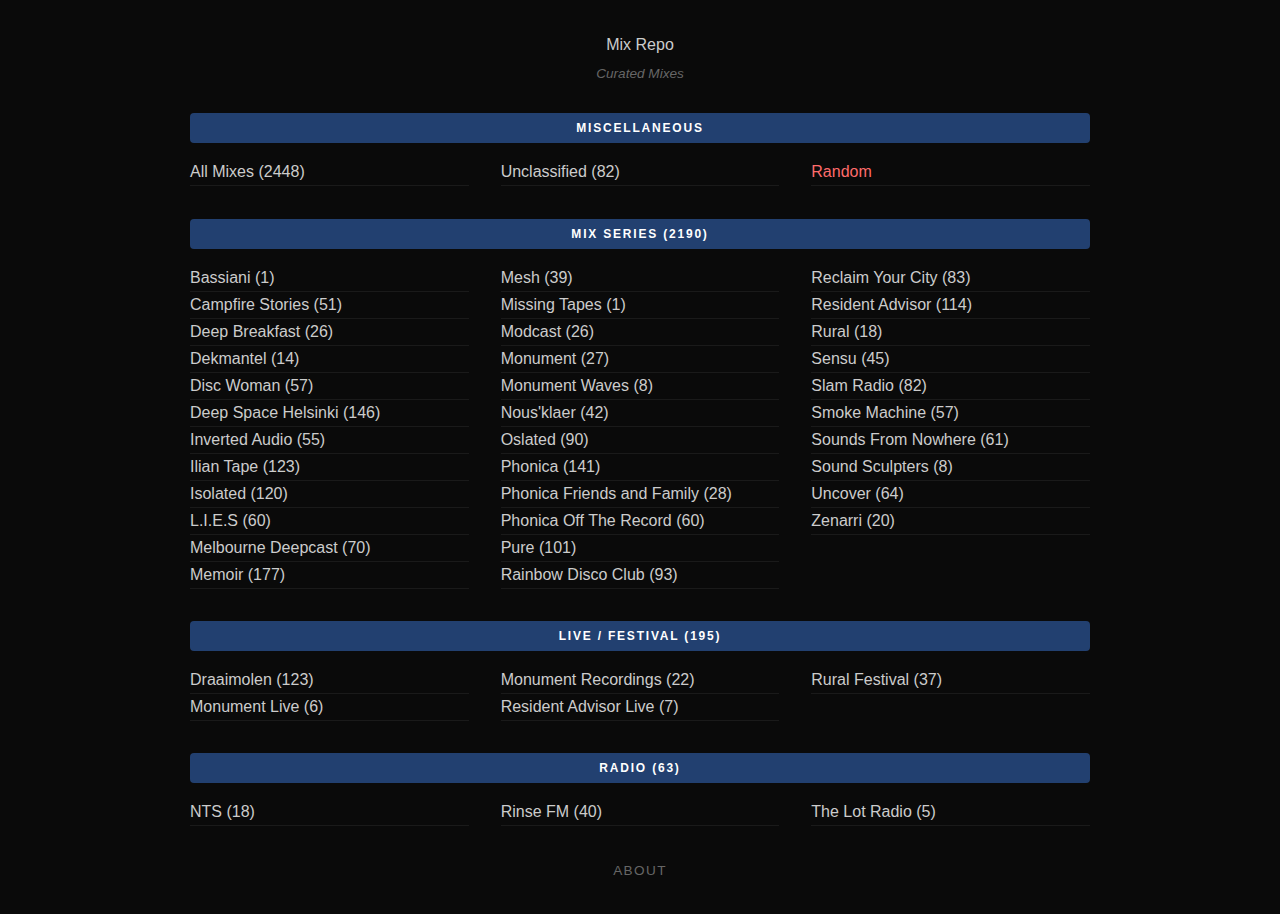
<file: index.html>
<!DOCTYPE html>
<html lang="en">

<head>
  <meta charset="UTF-8">
  <title>Mix Repo</title>
  <meta name="viewport" content="width=device-width, initial-scale=1.0">
  <meta name="description" content="A curated collection of music mixes from SoundCloud. Browse by series, explore all, or discover something new at random.">
  <link rel="stylesheet" href="index.css">
  <link rel="icon" href="favicon.svg" type="image/svg+xml">
</head>

<body>
  <div class="landing-container">
    <a href="https://github.com/yujiacun/music" class="site-title" target="_blank">Mix Repo</a>
    <div class="site-tagline">Curated Mixes</div>

    <div class="section">
      <h2 class="section-title">Miscellaneous</h2>
      <div class="link-grid link-grid-2col">
        <a href="all.html" class="link-item" data-group="all">All Mixes</a>
        <a href="tracks.html?group=Unclassified" class="link-item" data-group="Unclassified">Unclassified</a>
        <a href="random.html" class="link-item link-item-red">Random</a>
      </div>
    </div>

    <div class="section">
      <a href="all.html?type=mix" class="section-title" data-type="mix">Mix Series</a>
      <div class="link-grid link-grid-2col">
        <a href="tracks.html?group=Bassiani"                class="link-item" data-group="Bassiani">Bassiani</a>
        <a href="tracks.html?group=Camp"                    class="link-item" data-group="Camp">Campfire Stories</a>
        <a href="tracks.html?group=DeepBreakfast"           class="link-item" data-group="DeepBreakfast">Deep Breakfast</a>
        <a href="tracks.html?group=Dekmantel"               class="link-item" data-group="Dekmantel">Dekmantel</a>
        <a href="tracks.html?group=DiscWom"                  class="link-item" data-group="DiscWom">Disc Woman</a>
        <a href="tracks.html?group=DSH"                     class="link-item" data-group="DSH">Deep Space Helsinki</a>
        <a href="tracks.html?group=IA"                      class="link-item" data-group="IA">Inverted Audio</a>
        <a href="tracks.html?group=Ilian"                   class="link-item" data-group="Ilian">Ilian Tape</a>
        <a href="tracks.html?group=Isolated"                class="link-item" data-group="Isolated">Isolated</a>
        <a href="tracks.html?group=LIES"                    class="link-item" data-group="LIES">L.I.E.S</a>
        <a href="tracks.html?group=MDC"                     class="link-item" data-group="MDC">Melbourne Deepcast</a>
        <a href="tracks.html?group=Memoir"                  class="link-item" data-group="Memoir">Memoir</a>
        <a href="tracks.html?group=Mesh"                    class="link-item" data-group="Mesh">Mesh</a>
        <a href="tracks.html?group=MissTape"                class="link-item" data-group="MissTape">Missing Tapes</a>
        <a href="tracks.html?group=Modcast"                 class="link-item" data-group="Modcast">Modcast</a>
        <a href="tracks.html?group=Monument"                class="link-item" data-group="Monument">Monument</a>
        <a href="tracks.html?group=MonumentWaves"           class="link-item" data-group="MonumentWaves">Monument Waves</a>
        <a href="tracks.html?group=Nousklaer"               class="link-item" data-group="Nousklaer">Nous'klaer</a>
        <a href="tracks.html?group=Oslated"                 class="link-item" data-group="Oslated">Oslated</a>
        <a href="tracks.html?group=Phonica"                 class="link-item" data-group="Phonica">Phonica</a>
        <a href="tracks.html?group=PhonicaFRDFAM"           class="link-item" data-group="PhonicaFRDFAM">Phonica Friends and Family</a>
        <a href="tracks.html?group=PhonicaOff"              class="link-item" data-group="PhonicaOff">Phonica Off The Record</a>
        <a href="tracks.html?group=Pure"                    class="link-item" data-group="Pure">Pure</a>
        <a href="tracks.html?group=RDC"                     class="link-item" data-group="RDC">Rainbow Disco Club</a>
        <a href="tracks.html?group=RYC"                     class="link-item" data-group="RYC">Reclaim Your City</a>
        <a href="tracks.html?group=RA"                      class="link-item" data-group="RA">Resident Advisor</a>
        <a href="tracks.html?group=Rural"                   class="link-item" data-group="Rural">Rural</a>
        <a href="tracks.html?group=Sensu"                   class="link-item" data-group="Sensu">Sensu</a>
        <a href="tracks.html?group=Slam"                    class="link-item" data-group="Slam">Slam Radio</a>
        <a href="tracks.html?group=Smoke"                   class="link-item" data-group="Smoke">Smoke Machine</a>
        <a href="tracks.html?group=SoundsNowhere"           class="link-item" data-group="SoundsNowhere">Sounds From Nowhere</a>
        <a href="tracks.html?group=SoundSculpters"          class="link-item" data-group="SoundSculpters">Sound Sculpters</a>
        <a href="tracks.html?group=Uncover"                 class="link-item" data-group="Uncover">Uncover</a>
        <a href="tracks.html?group=Zenarri"                 class="link-item" data-group="Zenarri">Zenarri</a>
      </div>
    </div>

    <div class="section">
      <a href="all.html?type=live" class="section-title" data-type="live">Live / Festival</a>
      <div class="link-grid link-grid-2col">
        <a href="tracks.html?group=Draaimolen"              class="link-item" data-group="Draaimolen">Draaimolen</a>
        <a href="tracks.html?group=MonumentLive"            class="link-item" data-group="MonumentLive">Monument Live</a>
        <a href="tracks.html?group=MonumentRecordings"      class="link-item" data-group="MonumentRecordings">Monument Recordings</a>
        <a href="tracks.html?group=RALive"                  class="link-item" data-group="RALive">Resident Advisor Live</a>
        <a href="tracks.html?group=RuralFestival"           class="link-item" data-group="RuralFestival">Rural Festival</a>
      </div>
    </div>

    <div class="section">
      <a href="all.html?type=radio" class="section-title" data-type="radio">Radio</a>
      <div class="link-grid link-grid-2col">
        <a href="tracks.html?group=NTS"                     class="link-item" data-group="NTS">NTS</a>
        <a href="tracks.html?group=Rinse"                   class="link-item" data-group="Rinse">Rinse FM</a>
        <a href="tracks.html?group=LOT"                     class="link-item" data-group="LOT">The Lot Radio</a>
      </div>
    </div>

    <div class="section section-footer">
      <a href="about.html" class="link-item link-item-subtle">About</a>
    </div>
  </div>

  <script src="mix_all.js"></script>
  <script>
    document.querySelectorAll('.link-item[data-group]').forEach(link => {
      const group = link.dataset.group;
      let count;
      if (group === 'all') {
        count = tracks.length;
      } else {
        count = tracks.filter(t => t.group === group).length;
      }
      link.textContent = link.textContent + ' (' + count + ')';
    });

    // Add counts to section titles
    const typeMap = { NTS: 'radio', LOT: 'radio', Rinse: 'radio', Draaimolen: 'live', MonumentLive: 'live', MonumentRecordings: 'live', RALive: 'live', RuralFestival: 'live' };
    const getType = g => typeMap[g] || 'mix';
    document.querySelectorAll('.section-title[data-type]').forEach(title => {
      const type = title.dataset.type;
      const count = tracks.filter(t => getType(t.group) === type).length;
      title.textContent = title.textContent + ' (' + count + ')';
    });
  </script>
</body>

</html>
</file>
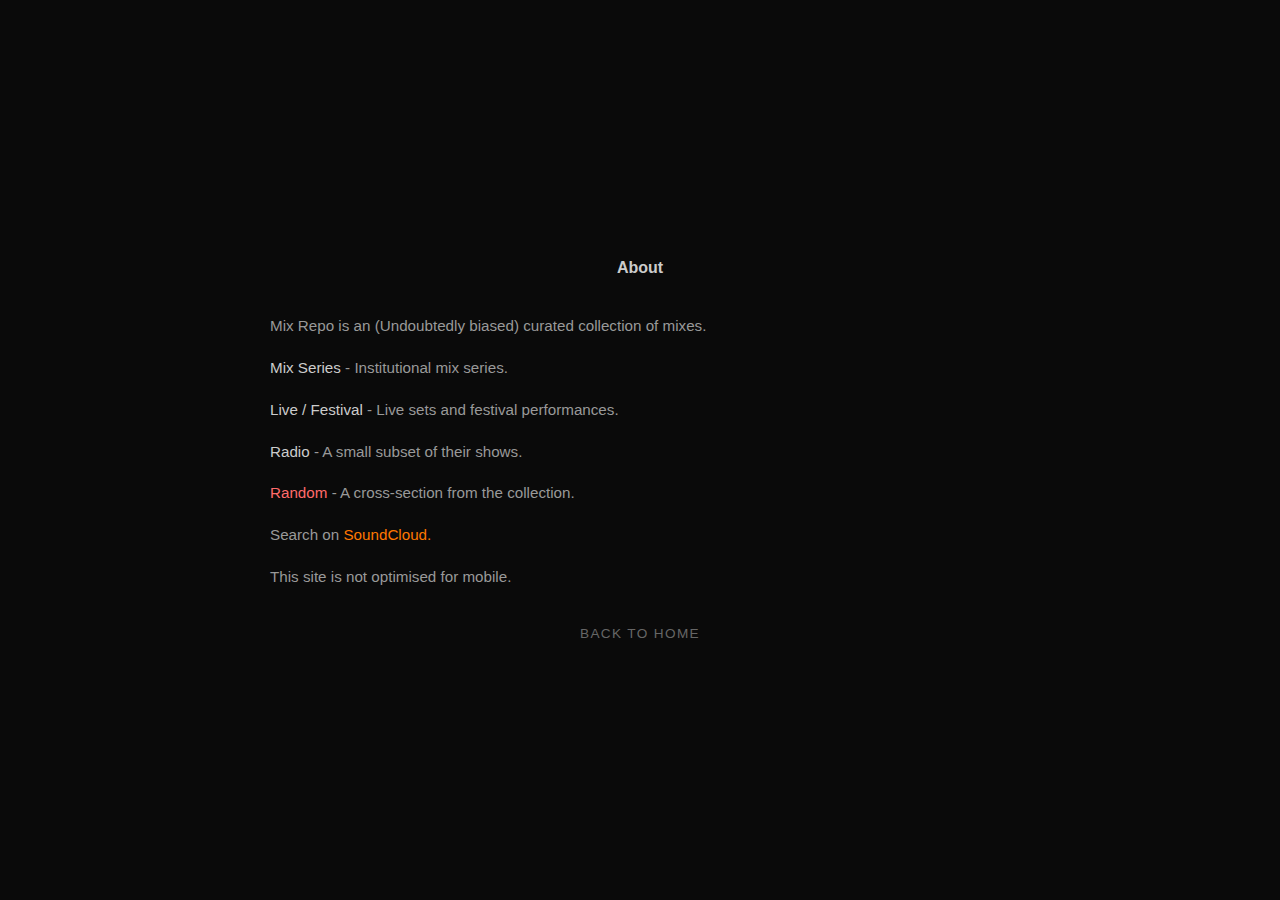
<file: about.html>
<!DOCTYPE html>
<html lang="en">

<head>
  <meta charset="UTF-8">
  <title>About - Mix Repo</title>
  <meta name="viewport" content="width=device-width, initial-scale=1.0">
  <meta name="description" content="About Mix Repo - a curated collection of music mixes from SoundCloud.">
  <link rel="stylesheet" href="index.css">
  <link rel="icon" href="favicon.svg" type="image/svg+xml">
</head>

<body>
  <div class="landing-container">
    <h1 class="site-title site-title-static">About</h1>

    <div class="section">
      <div class="about-text">
        <p>Mix Repo is an (Undoubtedly biased) curated collection of mixes.</p>
        <p><a href="all.html?type=mix">Mix Series</a> - Institutional mix series.</p>
        <p><a href="all.html?type=live">Live / Festival</a> - Live  sets and festival performances.</p>
        <p><a href="all.html?type=radio">Radio</a> - A small subset of their shows.</p>
        <p><a href="random.html" class="link-red">Random</a> - A cross-section from the collection.</p>
        <p>Search on <a href="https://soundcloud.com" target="_blank" class="link-orange">SoundCloud.</a></p>
        <p>This site is not optimised for mobile.</p>
      </div>
    </div>

    <div class="section section-footer">
      <a href="index.html" class="link-item link-item-subtle">Back to Home</a>
    </div>
  </div>
</body>

</html>
</file>
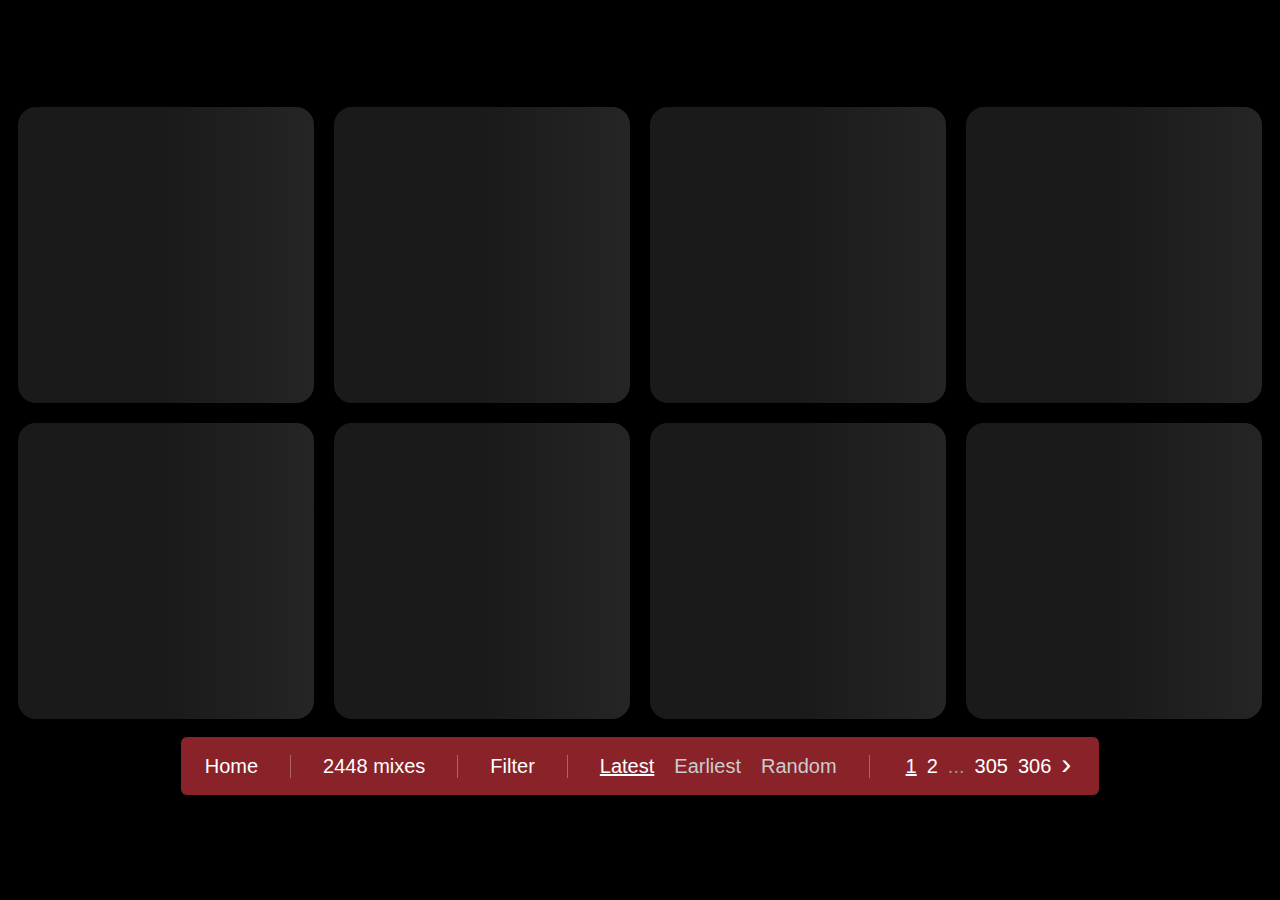
<file: all.html>
<!DOCTYPE html>
<html lang="en">
<head>
  <meta charset="UTF-8">
  <title>All Mixes - Mix Repo</title>
  <meta name="description" content="Browse all curated mixes on Mix Repo. Filter by series, sort by latest, earliest, or random.">
  <meta name="viewport" content="width=device-width, initial-scale=1.0">
  <link rel="stylesheet" href="tracks.css">
  <link rel="icon" href="favicon.svg" type="image/svg+xml">
</head>

<body>

  <div class="container">
    <button class="arrow" id="prev">&#8592;</button>
    <div class="sc-grid" id="grid"></div>
    <button class="arrow" id="next">&#8594;</button>
  </div>

  <div class="bottom-nav">
    <a href="index.html" class="home-link">Home</a>
    <span class="track-count" id="trackCount"></span>
    <button class="filter-btn" id="filterBtn">Filter</button>
    <div class="sort-controls">
      <button class="sort-btn active" id="sortLatest">Latest</button>
      <button class="sort-btn" id="sortEarliest">Earliest</button>
      <button class="sort-btn" id="sortRandom">Random</button>
    </div>
    <div class="page-numbers" id="pageNumbers"></div>
  </div>

  <div class="filter-overlay" id="filterOverlay">
    <div class="filter-popup">
      <div class="filter-groups" id="filterGroups"></div>
      <div class="filter-actions">
        <button class="filter-clear" id="filterClearBtn">Clear</button>
        <button class="filter-apply" id="filterApplyBtn">Apply</button>
      </div>
    </div>
  </div>

  <script src="mix_all.js"></script>
  <script src="utils.js"></script>
  <script src="all.js"></script>

</body>
</html>
</file>
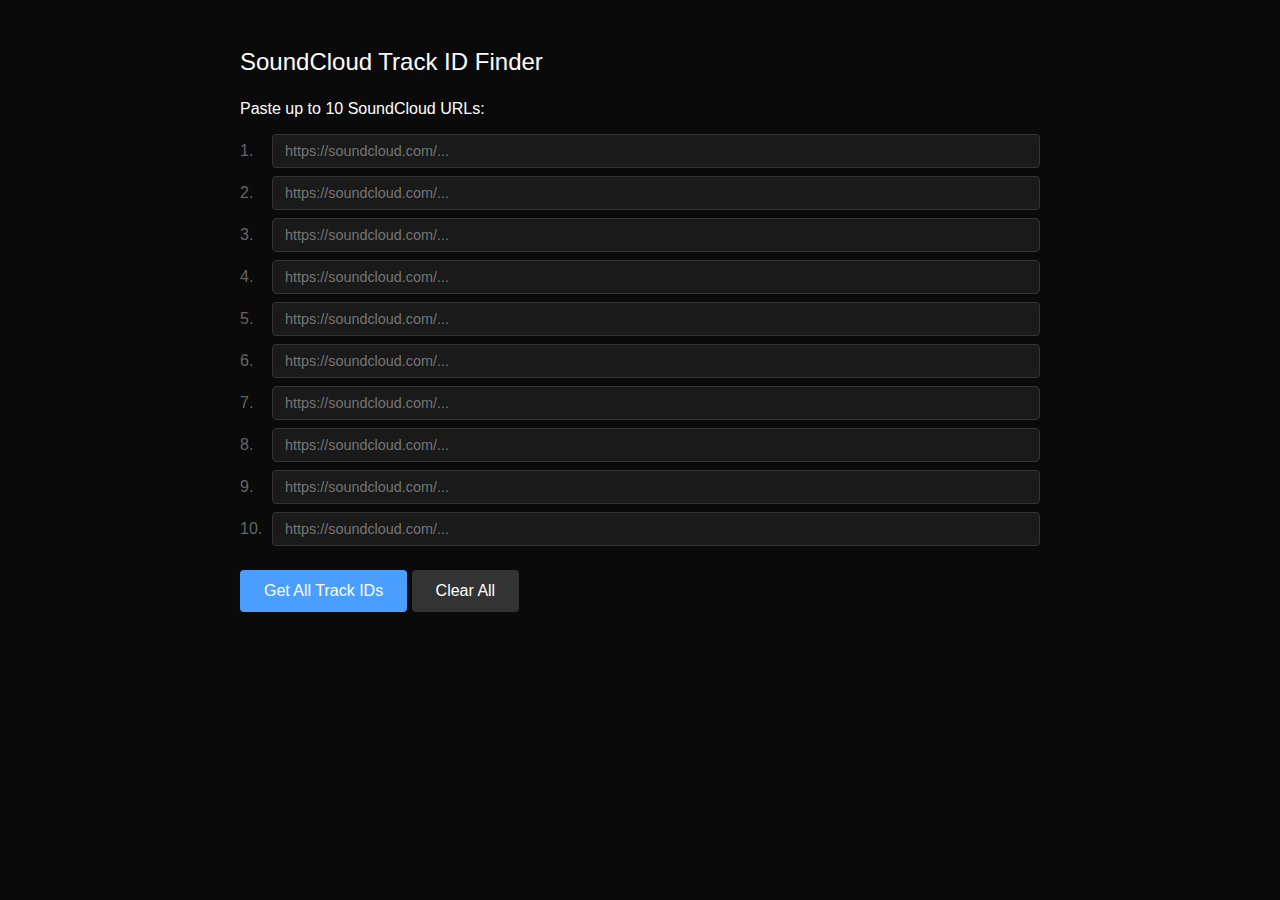
<file: get-track-id.html>
<!DOCTYPE html>
<html lang="en">
<head>
  <meta charset="UTF-8">
  <title>SoundCloud Track ID Finder</title>
  <meta name="viewport" content="width=device-width, initial-scale=1.0">
  <link rel="icon" href="favicon.svg" type="image/svg+xml">
  <style>
    body {
      font-family: -apple-system, BlinkMacSystemFont, 'Segoe UI', Roboto, sans-serif;
      background: #0a0a0a;
      color: #fff;
      padding: 2rem;
      max-width: 800px;
      margin: 0 auto;
    }
    h1 {
      font-size: 1.5rem;
      font-weight: 300;
      margin-bottom: 1.5rem;
    }
    .input-row {
      display: flex;
      gap: 0.5rem;
      margin-bottom: 0.5rem;
      align-items: center;
    }
    .input-row span {
      color: #666;
      width: 1.5rem;
    }
    input {
      flex: 1;
      padding: 0.5rem 0.75rem;
      font-size: 0.9rem;
      border: 1px solid #333;
      border-radius: 4px;
      background: #1a1a1a;
      color: #fff;
    }
    button {
      padding: 0.75rem 1.5rem;
      background: #4a9eff;
      color: #fff;
      border: none;
      border-radius: 4px;
      font-size: 1rem;
      cursor: pointer;
      margin-top: 1rem;
    }
    button:hover {
      background: #6bb3ff;
    }
    #result {
      margin-top: 1.5rem;
      padding: 1rem;
      background: #1a1a1a;
      border-radius: 4px;
      display: none;
    }
    #result.show {
      display: block;
    }
    .error {
      color: #e63946;
    }
    .success {
      color: #4a9eff;
    }
    .code-output {
      margin-top: 1rem;
      padding: 0.75rem;
      background: #000;
      border-radius: 4px;
      font-family: monospace;
      font-size: 0.85rem;
      white-space: pre-wrap;
      word-break: break-all;
      max-height: 400px;
      overflow-y: auto;
    }
    .copy-btn {
      margin-top: 0.5rem;
      padding: 0.5rem 1rem;
      font-size: 0.85rem;
      background: #333;
    }
    .copy-btn:hover {
      background: #444;
    }
    .status {
      font-size: 0.85rem;
      margin-top: 0.5rem;
    }
  </style>
</head>
<body>
  <h1>SoundCloud Track ID Finder</h1>
  <p>Paste up to 10 SoundCloud URLs:</p>

  <div id="inputs"></div>

  <button onclick="getAllTrackIds()">Get All Track IDs</button>
  <button onclick="clearAll()" style="background:#333;">Clear All</button>

  <div id="result">
    <div id="output"></div>
  </div>

  <script>
    // Create 10 input rows
    const inputsDiv = document.getElementById('inputs');
    for (let i = 0; i < 10; i++) {
      const row = document.createElement('div');
      row.className = 'input-row';
      row.innerHTML = `
        <span>${i + 1}.</span>
        <input type="text" id="url${i}" placeholder="https://soundcloud.com/...">
      `;
      inputsDiv.appendChild(row);
    }

    async function getTrackId(url) {
      const oembedUrl = `https://soundcloud.com/oembed?format=json&url=${encodeURIComponent(url)}`;
      const response = await fetch(oembedUrl);

      if (!response.ok) {
        throw new Error('Track not found');
      }

      const text = await response.text();
      if (!text) throw new Error('Empty response - check the URL is a valid track');
      let data;
      try { data = JSON.parse(text); } catch { throw new Error('Invalid response from SoundCloud - URL may not be a track'); }
      const iframeHtml = data.html;
      const match = iframeHtml.match(/tracks%2F(\d+)/);

      if (match) {
        const trackId = match[1];
        const title = data.title || 'Unknown';
        return { id: trackId, title: title };
      } else {
        throw new Error('Could not extract track ID');
      }
    }

    async function getAllTrackIds() {
      const result = document.getElementById('result');
      const output = document.getElementById('output');
      result.className = 'show';
      output.innerHTML = 'Processing...';

      const results = [];
      const errors = [];

      for (let i = 0; i < 10; i++) {
        const url = document.getElementById(`url${i}`).value.trim();

        if (url) {
          try {
            const track = await getTrackId(url);
            results.push(track);
          } catch (err) {
            errors.push(`Row ${i + 1}: ${err.message}`);
          }
        }
      }

      if (results.length === 0 && errors.length === 0) {
        output.innerHTML = '<span class="error">Please enter at least one URL</span>';
        return;
      }

      // Generate tab-separated lines for spreadsheet (ID \t Title)
      const tsvLines = results.map(t => `${t.id}\t${t.title}`).join('\n');

      let html = '';

      if (results.length > 0) {
        html += `<p class="success">Found ${results.length} track(s):</p>`;

        html += `<p style="margin-top:1rem; color:#888;">For spreadsheet (ID + Title):</p>`;
        html += `<div class="code-output" id="tsvLine">${tsvLines}</div>`;
        html += `<button class="copy-btn" onclick="copyTsv()">Copy for Spreadsheet</button>`;
      }

      if (errors.length > 0) {
        html += `<p class="status error">Errors:</p>`;
        html += `<ul>${errors.map(e => `<li class="error">${e}</li>`).join('')}</ul>`;
      }

      output.innerHTML = html;
    }

    function clearAll() {
      for (let i = 0; i < 10; i++) {
        document.getElementById(`url${i}`).value = '';
      }
      const result = document.getElementById('result');
      result.className = '';
      document.getElementById('output').innerHTML = '';
    }

    function copyTsv() {
      const tsv = document.getElementById('tsvLine').textContent;
      navigator.clipboard.writeText(tsv);
      event.target.textContent = 'Copied!';
      setTimeout(() => {
        event.target.textContent = 'Copy for Spreadsheet';
      }, 2000);
    }
  </script>
</body>
</html>
</file>
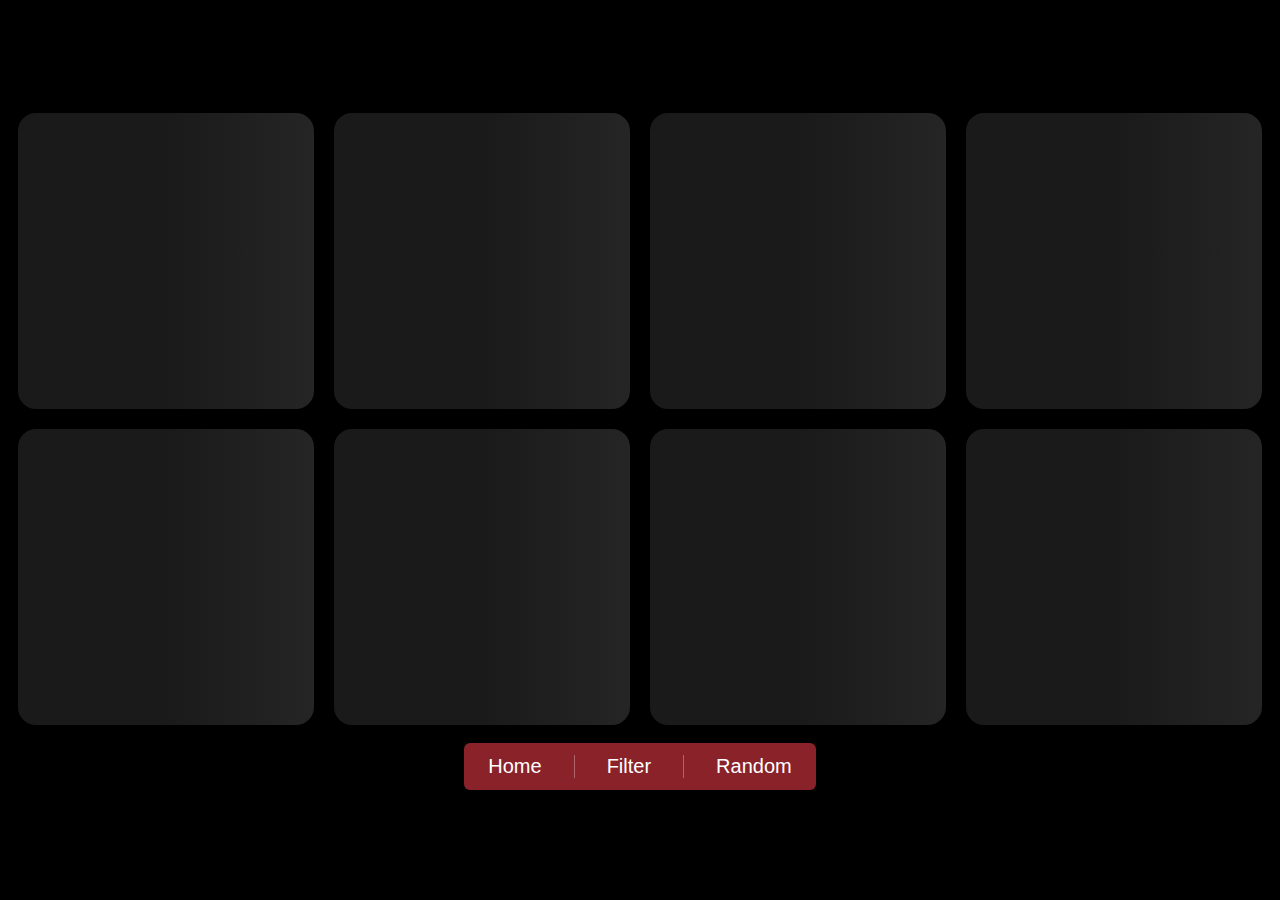
<file: random.html>
<!DOCTYPE html>
<html lang="en">
<head>
  <meta charset="UTF-8">
  <title>Random - Mix Repo</title>
  <meta name="description" content="Discover random mixes from a curated collection on Mix Repo.">
  <meta name="viewport" content="width=device-width, initial-scale=1.0">
  <link rel="stylesheet" href="tracks.css">
  <link rel="icon" href="favicon.svg" type="image/svg+xml">
</head>
<body>

<div class="container">
  <div class="sc-grid" id="grid"></div>
</div>

<div class="bottom-nav">
  <a href="index.html" class="home-link">Home</a>
  <button class="filter-btn" id="filterBtn">Filter</button>
  <button id="shuffleBtn" class="filter-btn" style="border-right:none;padding-right:0;">Random</button>
</div>

<div class="filter-overlay" id="filterOverlay">
  <div class="filter-popup">
    <div class="filter-groups" id="filterGroups"></div>
    <div class="filter-actions">
      <button class="filter-clear" id="filterClearBtn">Clear</button>
      <button class="filter-apply" id="filterApplyBtn">Apply</button>
    </div>
  </div>
</div>

<script src="mix_all.js"></script>
<script src="utils.js"></script>
<script src="random.js"></script>

</body>
</html>
</file>
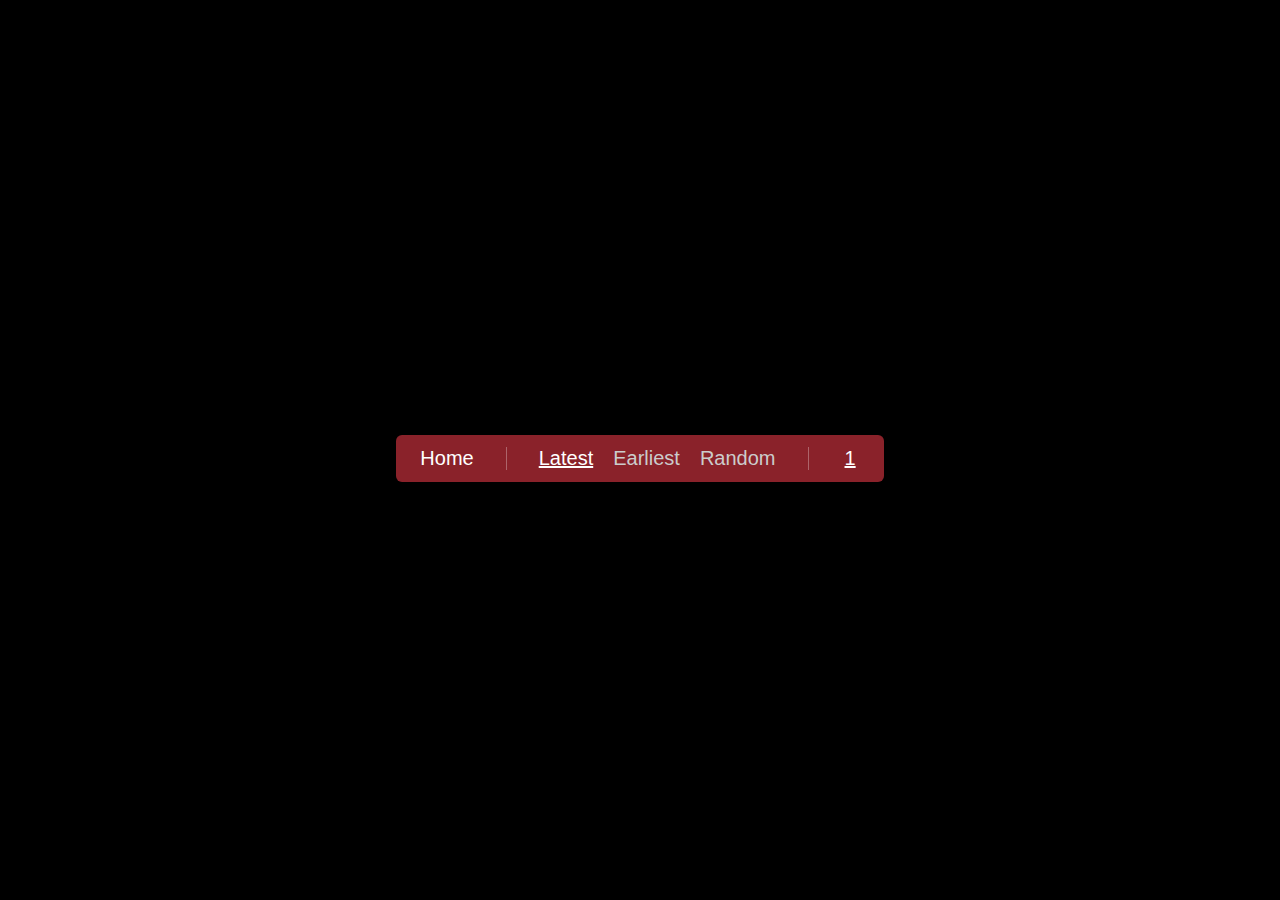
<file: tracks.html>
<!DOCTYPE html>
<html lang="en">
<head>
  <meta charset="UTF-8">
  <title>Mix Repo</title>
  <meta name="description" content="Browse curated mixes on Mix Repo.">
  <meta name="viewport" content="width=device-width, initial-scale=1.0">
  <link rel="stylesheet" href="tracks.css">
  <link rel="icon" href="favicon.svg" type="image/svg+xml">
</head>

<body>

  <div class="container">
    <button class="arrow" id="prev">&#8592;</button>
    <div class="sc-grid" id="grid"></div>
    <button class="arrow" id="next">&#8594;</button>
  </div>

  <div class="bottom-nav">
    <a href="index.html" class="home-link">Home</a>
    <div class="sort-controls">
      <button class="sort-btn active" id="sortLatest">Latest</button>
      <button class="sort-btn" id="sortEarliest">Earliest</button>
      <button class="sort-btn" id="sortRandom">Random</button>
    </div>
    <div class="page-numbers" id="pageNumbers"></div>
  </div>
  <script src="mix_all.js"></script>
  <script src="utils.js"></script>
  <script src="app.js"></script>
  
</body>
</html>
</file>
<file: index.css>
* {
  box-sizing: border-box;
}

body {
  margin: 0;
  background: #0a0a0a;
  color: #fff;
  font-family: -apple-system, BlinkMacSystemFont, 'Segoe UI', Roboto, sans-serif;
  min-height: 100vh;
  display: flex;
  justify-content: center;
  align-items: center;
  padding: 2rem;
}


.landing-container {
  max-width: 900px;
  width: 100%;
}

.site-title {
  display: block;
  color: #ccc;
  text-decoration: none;
  font-size: 1rem;
  padding: 0.25rem 0;
  transition: color 0.2s, padding-left 0.2s;
  text-align: center;
  margin: 0 0 2rem 0;
}

.site-title:hover {
  color: #fff;
  padding-left: 0.5rem;
}

.site-tagline {
  text-align: center;
  color: #666;
  font-size: 0.85rem;
  font-style: italic;
  margin: -1.5rem 0 2rem 0;
}

.site-title-static {
  cursor: default;
}

.site-title-static:hover {
  padding-left: 0;
}


.section {
  margin-bottom: 2rem;
}

.section-title {
  display: block;
  font-size: 0.75rem;
  font-weight: 600;
  text-transform: uppercase;
  letter-spacing: 0.15em;
  color: #fff;
  margin: 0 0 1rem 0;
  padding: 0.5rem 0.75rem;
  background: rgba(50, 100, 180, 0.6);
  border-radius: 4px;
  text-align: center;
  text-decoration: none;
  transition: background 0.2s;
}

.section-title:hover {
  background: rgba(50, 100, 180, 0.8);
}

.link-grid {
  display: flex;
  flex-direction: column;
  gap: 0;
}

.link-grid-2col {
  display: block;
  columns: 3;
  column-gap: 2rem;
}

.link-grid-2col .link-item {
  display: block;
  break-inside: avoid;
}

.link-grid-2col .link-item:last-child {
  border-bottom: 1px solid #1a1a1a;
}

.link-grid-2col::after {
  content: '';
  display: block;
  height: 1px;
}

.link-grid-center {
  align-items: center;
}

.link-grid-center .link-item {
  text-align: center;
}

@media (max-width: 480px) {
  .link-grid-2col {
    columns: 1;
  }
}

.link-item {
  color: #ccc;
  text-decoration: none;
  font-size: 1rem;
  padding: 0.25rem 0;
  transition: color 0.2s, padding-left 0.2s;
  border-bottom: 1px solid #1a1a1a;
}

.link-item:hover {
  color: #fff;
  padding-left: 0.5rem;
}

.link-item-red {
  color: #ff6b6b;
}

.link-item-red:hover {
  color: #ff6b6b;
}

.link-item-subtle {
  color: #666;
  border-bottom: none;
  text-align: center;
  display: block;
  font-size: 0.85rem;
  letter-spacing: 0.1em;
  text-transform: uppercase;
}

.link-item-subtle:hover {
  color: #999;
  padding-left: 0;
}

.about-text {
  color: #999;
  font-size: 0.95rem;
  line-height: 1.7;
  padding: 0 5rem;
}

.about-text p {
  margin: 0 0 1rem 0;
}

.about-text p:last-child {
  color: #999;
}

.about-text a {
  color: #ccc;
  text-decoration: none;
  transition: color 0.2s;
}

.about-text a:hover {
  color: #fff;
}

.about-text a.link-red {
  color: #ff6b6b;
}

.about-text a.link-red:hover {
  color: #ff6b6b;
}

.about-text a.link-orange {
  color: #ff7700;
}

.about-text a.link-orange:hover {
  color: #ff7700;
}

.section-footer {
  margin-top: 1rem;
  margin-bottom: 0;
}

.link-item:last-child {
  border-bottom: none;
}


/* Tablet & Mobile */
@media (max-width: 768px) {
  body {
    padding: 1.5rem;
  }
}

@media (max-width: 480px) {
  .link-item {
    font-size: 0.95rem;
    padding: 0.35rem 0;
  }
}
</file>
<file: tracks.css>
* {
  box-sizing: border-box;
}

html, body {
  margin: 0;
  padding: 0;
  overflow-x: hidden;
}

body {
  background: #000;
  display: flex;
  justify-content: center;
  align-items: center;
  min-height: 100vh;
  flex-direction: column;
  color: #fff;
  font-family: -apple-system, BlinkMacSystemFont, 'Segoe UI', Roboto, sans-serif;
  padding: 1.5rem 0;
}

.container {
  width: 100%;
  max-width: 2000px;
  margin: 0 auto;
  padding: 0 1rem;
}

.sc-grid {
  display: flex;
  flex-wrap: wrap;
  gap: 16px;
  justify-content: center;
}

/* Base: responsive square embeds
   2 rows of 4 must fit on screen with nav (~60px) + page numbers (~50px) + gaps (~48px)
   So each row gets roughly (100vh - 160px) / 2 max height */
.sc-player {
  flex: 1 1 calc(25% - 16px);
  min-width: 280px;
  max-width: 450px;
  aspect-ratio: 1 / 1;
  max-height: calc((100vh - 200px) / 2);
  width: 100%;
  border: 2px solid #000000;
  border-radius: 20px;
  background: linear-gradient(90deg, #1a1a1a 25%, #252525 50%, #1a1a1a 75%);
  background-size: 200% 100%;
  animation: shimmer 1.5s ease-in-out infinite;
}

@keyframes shimmer {
  0% { background-position: 200% 0; }
  100% { background-position: -200% 0; }
}

/* 1440p+ wide screens — 4 columns, larger players */
@media (min-width: 1800px) {
  .sc-player {
    max-width: 500px;
  }
}

/* Smaller desktops / large tablets */
@media (max-width: 1200px) {
  .sc-player {
    flex: 1 1 calc(33.33% - 16px);
    max-width: 380px;
  }
}

/* Tablets */
@media (max-width: 900px) {
  .sc-player {
    flex: 1 1 calc(50% - 16px);
    max-width: 350px;
    max-height: none;
  }

  .bottom-nav {
    gap: 1rem;
  }

  #prev { left: 10px; }
  #next { right: 10px; }
}

/* Mobile */
@media (max-width: 600px) {
  .sc-player {
    flex: 0 0 100%;
    max-width: 100%;
    max-height: none;
  }

  .bottom-nav {
    flex-direction: column;
    gap: 0.75rem;
  }

  #prev, #next {
    display: none;
  }

  .page-numbers {
    font-size: 0.95rem;
  }

  .home-link {
    font-size: 0.95rem;
  }

  .sort-btn {
    font-size: 0.95rem;
  }
}

/* ARROW BUTTONS */
.arrow {
  position: absolute;
  top: 50%;
  transform: translateY(-50%);
  background: rgba(0,0,0,0.7);
  color: #fff;
  border: none;
  font-size: 2rem;
  cursor: pointer;
  padding: 0.5rem 1rem;
  z-index: 10;
  border-radius: 6px;
  user-select: none;
  transition: opacity 0.2s;
}

#prev { left: -70px; }
#next { right: -70px; }

/* BOTTOM NAV */
.bottom-nav {
  display: flex;
  justify-content: center;
  align-items: center;
  gap: 2rem;
  margin-top: 1rem;
  padding: 0.75rem 1.5rem;
  background: rgba(230, 57, 70, 0.6);
  border-radius: 6px;
  flex-wrap: wrap;
}

.track-count {
  color: #fff;
  font-size: 1.25rem;
  padding-right: 2rem;
  border-right: 1px solid rgba(255, 255, 255, 0.3);
}

.home-link {
  color: #fff;
  text-decoration: none;
  font-size: 1.25rem;
  cursor: pointer;
  transition: color 0.2s;
  padding-right: 2rem;
  border-right: 1px solid rgba(255, 255, 255, 0.3);
}

.home-link:hover {
  color: #fff;
}

/* SORT CONTROLS */
.sort-controls {
  display: flex;
  gap: 1.25rem;
  padding-right: 2rem;
  border-right: 1px solid rgba(255, 255, 255, 0.3);
}

.sort-btn {
  background: none;
  border: none;
  color: #ccc;
  font-size: 1.25rem;
  cursor: pointer;
  padding: 0;
  font-family: inherit;
  transition: color 0.2s;
}

.sort-btn:hover {
  color: #fff;
}

.sort-btn.active {
  color: #fff;
  text-decoration: underline;
}

/*PAGE NUMBERS*/
.page-numbers {
  font-size: 1.25rem;
  display: flex;
  flex-wrap: wrap;
  justify-content: center;
  align-items: center;
  gap: 2px;
}

.page-numbers span {
  margin: 0 4px;
  cursor: pointer;
  color: #fff;
  transition: color 0.2s;
}

.page-numbers span:hover {
  color: #fff;
}

.page-numbers .current {
  color: #fff;
  text-decoration: underline;
}

.page-numbers .ellipsis {
  cursor: default;
  color: #999;
}

.page-numbers .page-arrow {
  cursor: pointer;
  color: #fff;
  font-size: 1.875rem;
  transition: color 0.2s;
  margin: 0 4px;
  position: relative;
  top: -2px;
}

.page-numbers .page-arrow:hover {
  color: #fff;
}

/* FILTER POPUP */
.filter-btn {
  color: #fff;
  text-decoration: none;
  font-size: 1.25rem;
  cursor: pointer;
  transition: color 0.2s;
  background: none;
  border: none;
  font-family: inherit;
  padding: 0;
  padding-right: 2rem;
  border-right: 1px solid rgba(255, 255, 255, 0.3);
}

.filter-btn:hover {
  color: #fff;
}

.filter-overlay {
  display: none;
  position: fixed;
  top: 0;
  left: 0;
  width: 100%;
  height: 100%;
  background: rgba(0, 0, 0, 0.8);
  z-index: 100;
  justify-content: center;
  align-items: center;
}

.filter-overlay.show {
  display: flex;
}

.filter-popup {
  background: #1a1a1a;
  border: 3px solid rgba(230, 57, 70, 0.6);
  border-radius: 8px;
  padding: 1.5rem;
  max-width: 800px;
  width: 90%;
  max-height: 80vh;
  overflow-y: auto;
}

.filter-popup h3 {
  margin: 0 0 1rem 0;
  font-size: 1.1rem;
  font-weight: 400;
  color: #fff;
}

.filter-groups {
  display: flex;
  flex-direction: column;
}

.filter-section-title {
  font-size: 0.7rem;
  font-weight: 600;
  text-transform: uppercase;
  letter-spacing: 0.15em;
  color: #fff;
  margin: 0.75rem 0 0.5rem 0;
  padding: 0.4rem 0.6rem;
  background: rgba(50, 100, 180, 0.6);
  border-radius: 4px;
  text-align: center;
  cursor: pointer;
  transition: background 0.2s;
  border: 1px solid transparent;
}

.filter-section-title:hover {
  background: rgba(50, 100, 180, 0.8);
  border-color: rgba(50, 100, 180, 1);
}

.filter-section-groups {
  columns: 3;
  column-gap: 0.5rem;
}


.filter-section-groups .filter-group-btn {
  display: block;
  width: 100%;
  margin-bottom: 0.5rem;
  break-inside: avoid;
}

@media (max-width: 600px) {
  .filter-section-groups {
    columns: 2;
  }
}

@media (max-width: 400px) {
  .filter-section-groups {
    columns: 1;
  }
}

.filter-group-btn {
  padding: 0.4rem 0.75rem;
  background: #2a2a2a;
  border: 1px solid #444;
  border-radius: 4px;
  color: #ccc;
  font-size: 0.9rem;
  cursor: pointer;
  font-family: inherit;
  transition: all 0.2s;
  text-align: left;
}

.filter-group-btn:hover {
  background: #333;
  color: #fff;
}

.filter-group-btn.active {
  background: rgba(230, 57, 70, 0.6);
  border-color: rgba(230, 57, 70, 0.8);
  color: #fff;
}

.filter-action-btn {
  padding: 0.5rem 1rem;
  border-radius: 4px;
  font-size: 0.9rem;
  cursor: pointer;
  font-family: inherit;
  background: transparent;
  border: 1px dashed #555;
  color: #e0e0e0;
}

.filter-action-btn:hover {
  background: rgba(255, 255, 255, 0.08);
  border-color: #999;
  color: #fff;
}

.filter-group-btn.unclassified {
  color: #ff6b6b;
}

.filter-group-btn.unclassified.active {
  color: #fff;
}

.filter-actions {
  display: flex;
  gap: 0.75rem;
  margin-top: 1.25rem;
  padding-top: 1rem;
  border-top: 1px solid #333;
  justify-content: flex-end;
}

.filter-actions button {
  padding: 0.5rem 1rem;
  border-radius: 4px;
  font-size: 0.9rem;
  cursor: pointer;
  font-family: inherit;
}

.filter-apply {
  background: rgba(50, 100, 180, 0.8);
  color: #fff;
  border: none;
}

.filter-apply:hover {
  background: rgba(50, 100, 180, 1);
}

.filter-clear {
  background: transparent;
  border: 1px dashed #555;
  color: #e0e0e0;
}

.filter-clear:hover {
  background: rgba(255, 255, 255, 0.08);
  border-color: #999;
  color: #fff;
}
</file>
